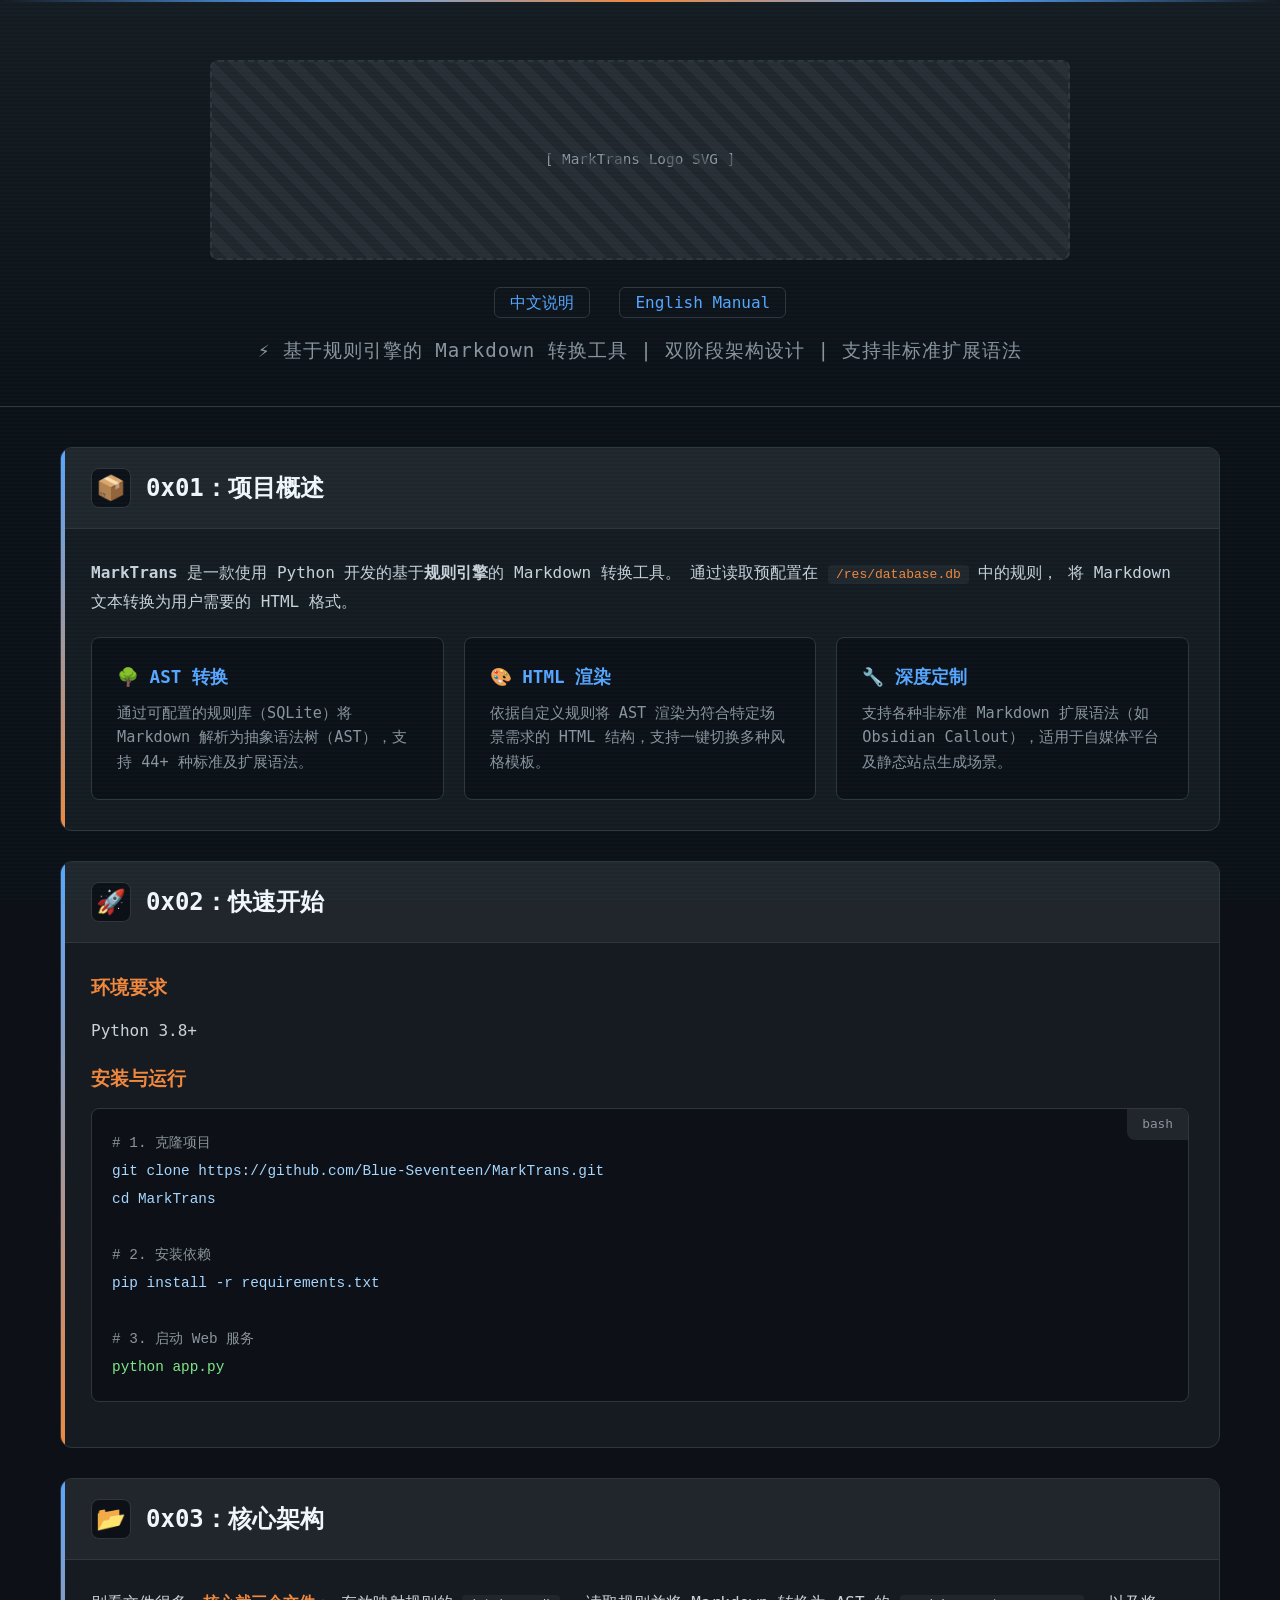
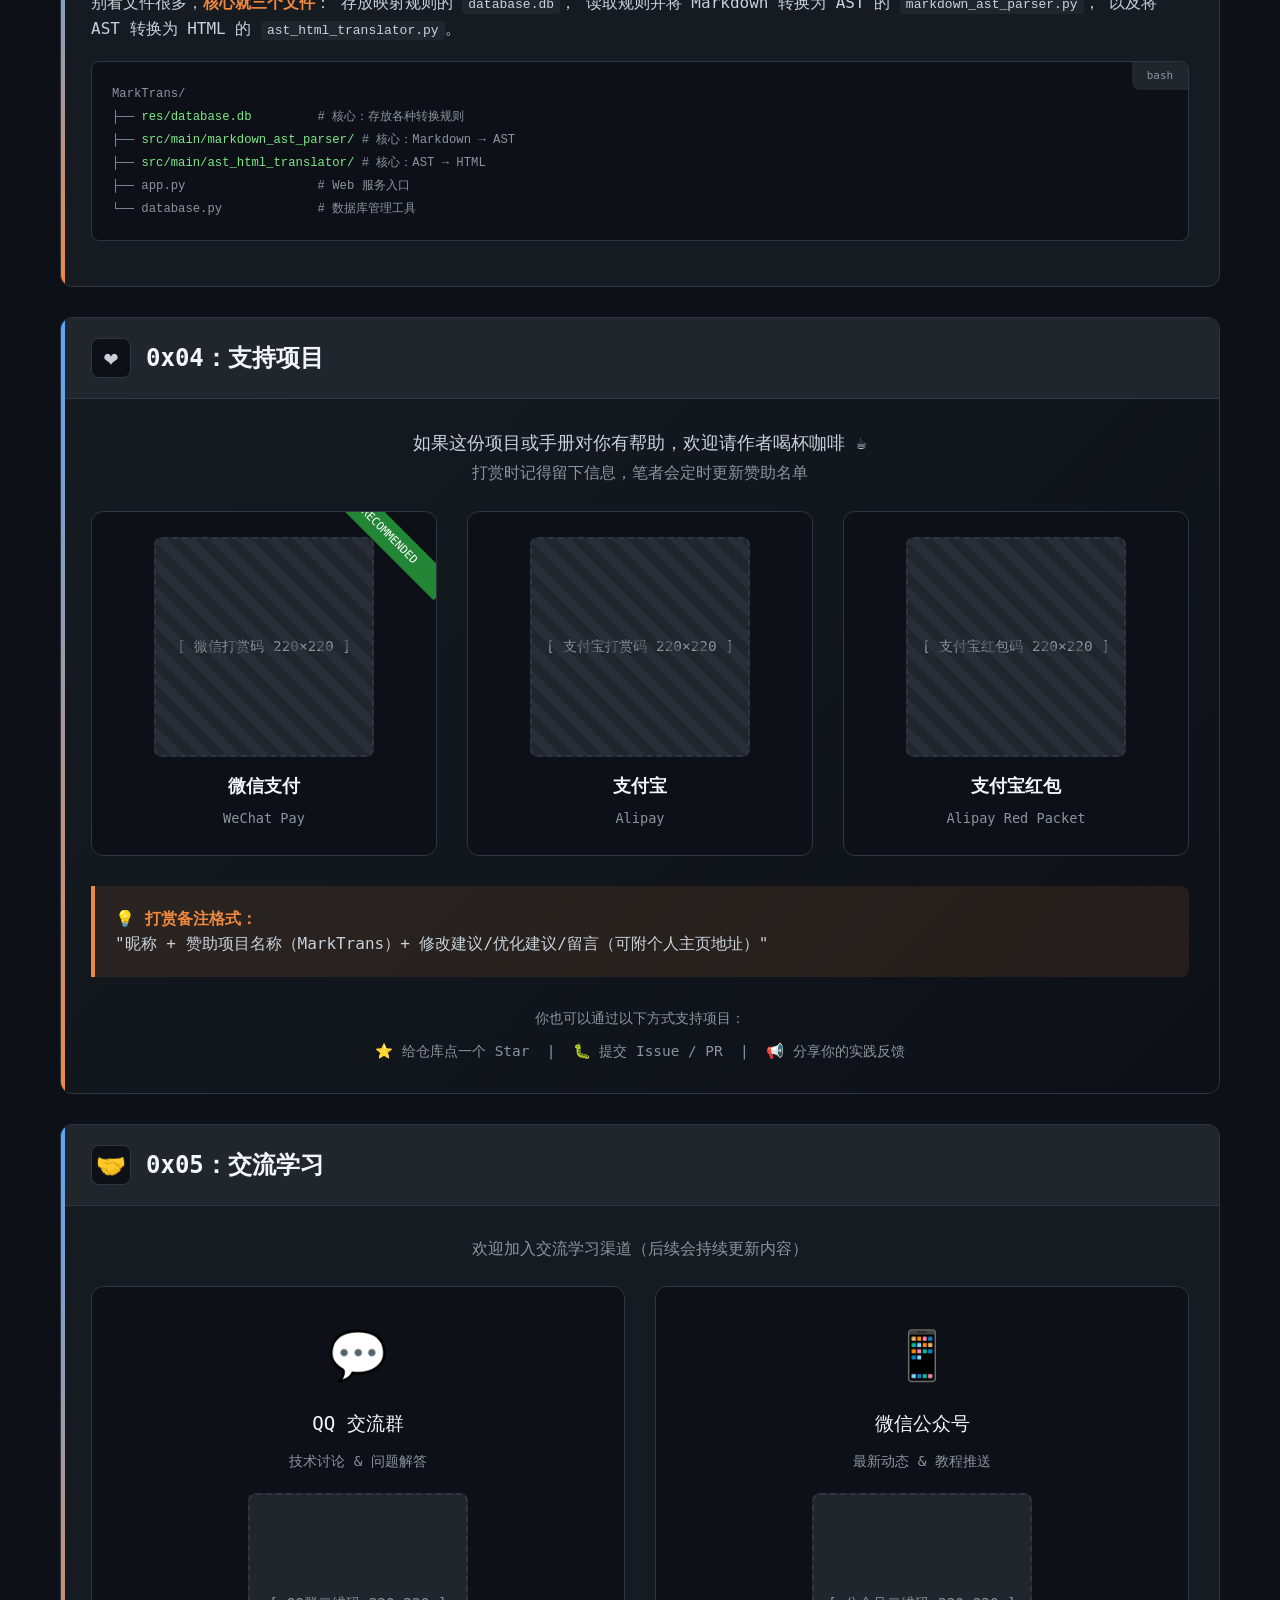
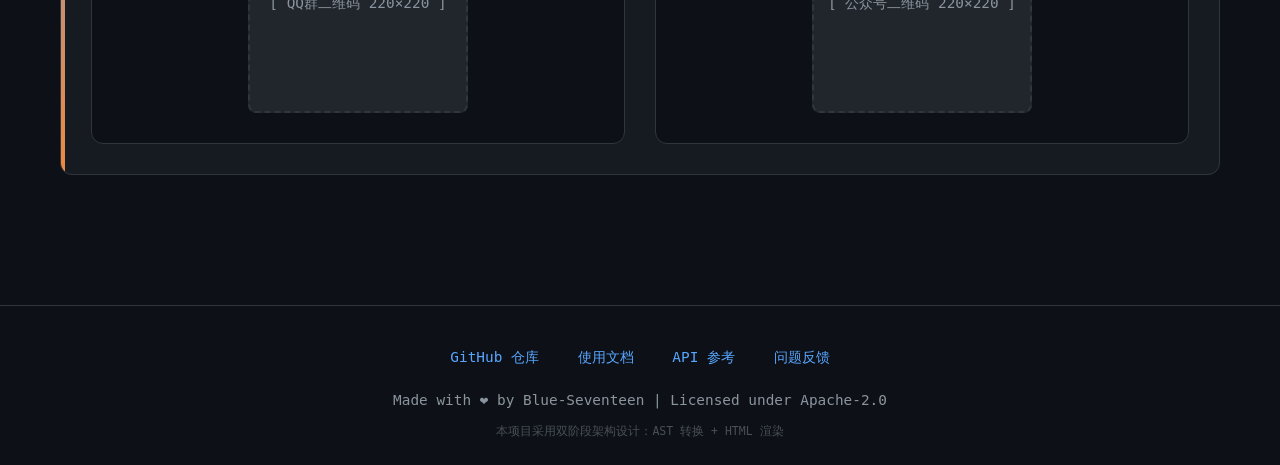
<file: src/test/test.html>
<!DOCTYPE html>
<html lang="zh-CN">
<head>
    <meta charset="UTF-8">
    <meta name="viewport" content="width=device-width, initial-scale=1.0">
    <title>MarkTrans - 基于规则引擎的 Markdown 转换工具</title>
    <style>
        * {
            margin: 0;
            padding: 0;
            box-sizing: border-box;
        }
        
        body {
            font-family: 'SF Mono', 'Monaco', 'Inconsolata', 'Fira Code', 'Consolas', 'monospace';
            background: #0d1117;
            color: #c9d1d9;
            line-height: 1.6;
            overflow-x: hidden;
        }
        
        /* 扫描线效果 */
        body::before {
            content: "";
            position: fixed;
            top: 0;
            left: 0;
            width: 100%;
            height: 100%;
            background: linear-gradient(
                transparent 50%,
                rgba(0, 255, 255, 0.02) 50%
            );
            background-size: 100% 4px;
            pointer-events: none;
            z-index: 9999;
        }
        
        /* 头部区域 */
        .hero {
            text-align: center;
            padding: 60px 20px 40px;
            background: linear-gradient(180deg, #161b22 0%, #0d1117 100%);
            border-bottom: 1px solid #30363d;
            position: relative;
            overflow: hidden;
        }
        
        .hero::before {
            content: "";
            position: absolute;
            top: 0;
            left: 0;
            right: 0;
            height: 2px;
            background: linear-gradient(90deg, transparent, #58a6ff, #f0883e, #58a6ff, transparent);
            animation: scan 3s linear infinite;
        }
        
        @keyframes scan {
            0% { transform: translateX(-100%); }
            100% { transform: translateX(100%); }
        }
        
        .logo-container {
            margin-bottom: 30px;
        }
        
        .logo {
            width: 860px;
            max-width: 90vw;
            height: auto;
            filter: drop-shadow(0 0 20px rgba(88, 166, 255, 0.3));
        }
        
        .lang-switch {
            margin: 20px 0;
        }
        
        .lang-switch a {
            color: #58a6ff;
            text-decoration: none;
            margin: 0 10px;
            padding: 5px 15px;
            border: 1px solid #30363d;
            border-radius: 6px;
            transition: all 0.3s;
        }
        
        .lang-switch a:hover {
            background: #238636;
            border-color: #238636;
            color: #fff;
        }
        
        .tagline {
            font-size: 1.2em;
            color: #8b949e;
            margin-top: 20px;
            letter-spacing: 0.05em;
        }
        
        /* 主容器 */
        .container {
            max-width: 1200px;
            margin: 0 auto;
            padding: 40px 20px;
        }
        
        /* 区块样式 */
        .section {
            background: #161b22;
            border: 1px solid #30363d;
            border-radius: 12px;
            margin-bottom: 30px;
            overflow: hidden;
            position: relative;
        }
        
        .section::before {
            content: "";
            position: absolute;
            top: 0;
            left: 0;
            width: 4px;
            height: 100%;
            background: linear-gradient(180deg, #58a6ff, #f0883e);
        }
        
        .section-header {
            background: #21262d;
            padding: 20px 30px;
            border-bottom: 1px solid #30363d;
            display: flex;
            align-items: center;
            gap: 15px;
        }
        
        .section-icon {
            width: 40px;
            height: 40px;
            background: #0d1117;
            border: 1px solid #30363d;
            border-radius: 8px;
            display: flex;
            align-items: center;
            justify-content: center;
            font-size: 1.5em;
        }
        
        .section-title {
            font-size: 1.5em;
            color: #f0f6fc;
            font-weight: 600;
        }
        
        .section-content {
            padding: 30px;
        }
        
        /* 特性卡片 */
        .features {
            display: grid;
            grid-template-columns: repeat(auto-fit, minmax(300px, 1fr));
            gap: 20px;
            margin-top: 20px;
        }
        
        .feature-card {
            background: #0d1117;
            border: 1px solid #30363d;
            border-radius: 8px;
            padding: 25px;
            transition: all 0.3s;
            position: relative;
            overflow: hidden;
        }
        
        .feature-card:hover {
            transform: translateY(-5px);
            border-color: #58a6ff;
            box-shadow: 0 10px 30px rgba(88, 166, 255, 0.1);
        }
        
        .feature-card::after {
            content: "";
            position: absolute;
            top: 0;
            left: 0;
            width: 100%;
            height: 2px;
            background: linear-gradient(90deg, #58a6ff, #f0883e);
            transform: scaleX(0);
            transition: transform 0.3s;
        }
        
        .feature-card:hover::after {
            transform: scaleX(1);
        }
        
        .feature-title {
            color: #58a6ff;
            font-size: 1.1em;
            margin-bottom: 10px;
            font-weight: 600;
        }
        
        .feature-desc {
            color: #8b949e;
            font-size: 0.95em;
        }
        
        /* 代码块样式 */
        .code-block {
            background: #0d1117;
            border: 1px solid #30363d;
            border-radius: 8px;
            padding: 20px;
            margin: 15px 0;
            overflow-x: auto;
            position: relative;
        }
        
        .code-block::before {
            content: "bash";
            position: absolute;
            top: 0;
            right: 0;
            background: #21262d;
            color: #8b949e;
            padding: 5px 15px;
            font-size: 0.8em;
            border-bottom-left-radius: 8px;
        }
        
        .code-block code {
            color: #a5d6ff;
            font-family: 'SF Mono', monospace;
            font-size: 0.9em;
            line-height: 1.8;
        }
        
        .highlight {
            color: #7ee787;
        }
        
        .comment {
            color: #8b949e;
        }
        
        /* 打赏区域 */
        .donate-section {
            background: linear-gradient(135deg, #161b22 0%, #0d1117 100%);
        }
        
        .donate-grid {
            display: grid;
            grid-template-columns: repeat(auto-fit, minmax(250px, 1fr));
            gap: 30px;
            margin-top: 20px;
        }
        
        .donate-card {
            background: #0d1117;
            border: 1px solid #30363d;
            border-radius: 12px;
            padding: 25px;
            text-align: center;
            transition: all 0.3s;
            position: relative;
            overflow: hidden;
        }
        
        .donate-card:hover {
            border-color: #238636;
            transform: translateY(-3px);
        }
        
        .donate-card.premium::before {
            content: "RECOMMENDED";
            position: absolute;
            top: 10px;
            right: -30px;
            background: #238636;
            color: #fff;
            padding: 5px 40px;
            font-size: 0.7em;
            transform: rotate(45deg);
        }
        
        .qr-placeholder {
            width: 220px;
            height: 220px;
            background: #21262d;
            border: 2px dashed #30363d;
            border-radius: 8px;
            margin: 0 auto 15px;
            display: flex;
            align-items: center;
            justify-content: center;
            color: #8b949e;
            font-size: 0.9em;
            position: relative;
            overflow: hidden;
        }
        
        .qr-placeholder::before {
            content: "";
            position: absolute;
            width: 100%;
            height: 100%;
            background: repeating-linear-gradient(
                45deg,
                transparent,
                transparent 10px,
                rgba(48, 54, 61, 0.5) 10px,
                rgba(48, 54, 61, 0.5) 20px
            );
        }
        
        .donate-label {
            font-size: 1.1em;
            color: #f0f6fc;
            margin-bottom: 8px;
            font-weight: 600;
        }
        
        .donate-hint {
            font-size: 0.85em;
            color: #8b949e;
        }
        
        .donate-notice {
            background: rgba(240, 136, 62, 0.1);
            border-left: 4px solid #f0883e;
            padding: 20px;
            margin-top: 30px;
            border-radius: 0 8px 8px 0;
        }
        
        .donate-notice strong {
            color: #f0883e;
        }
        
        /* 交流区域 */
        .community-grid {
            display: grid;
            grid-template-columns: repeat(auto-fit, minmax(250px, 1fr));
            gap: 30px;
            margin-top: 20px;
        }
        
        .community-card {
            background: #0d1117;
            border: 1px solid #30363d;
            border-radius: 12px;
            padding: 30px;
            text-align: center;
            transition: all 0.3s;
        }
        
        .community-card:hover {
            border-color: #58a6ff;
            box-shadow: 0 0 20px rgba(88, 166, 255, 0.1);
        }
        
        .community-icon {
            font-size: 3em;
            margin-bottom: 15px;
        }
        
        .community-title {
            font-size: 1.2em;
            color: #f0f6fc;
            margin-bottom: 10px;
        }
        
        .community-desc {
            color: #8b949e;
            font-size: 0.9em;
            margin-bottom: 20px;
        }
        
        .qr-community {
            width: 220px;
            height: 220px;
            background: #21262d;
            border: 2px dashed #30363d;
            border-radius: 8px;
            margin: 0 auto;
            display: flex;
            align-items: center;
            justify-content: center;
            color: #8b949e;
            font-size: 0.9em;
        }
        
        /* 鸣谢名单 */
        .sponsors-section {
            display: none; /* 默认隐藏，有数据时通过JS显示 */
        }
        
        .sponsors-section.has-data {
            display: block;
        }
        
        .sponsors-table {
            width: 100%;
            border-collapse: separate;
            border-spacing: 0;
            margin-top: 20px;
            background: #0d1117;
            border-radius: 8px;
            overflow: hidden;
        }
        
        .sponsors-table th {
            background: #21262d;
            color: #58a6ff;
            padding: 15px;
            text-align: left;
            font-weight: 600;
            border-bottom: 2px solid #30363d;
        }
        
        .sponsors-table td {
            padding: 15px;
            border-bottom: 1px solid #21262d;
            color: #c9d1d9;
        }
        
        .sponsors-table tr:hover td {
            background: rgba(88, 166, 255, 0.05);
        }
        
        .sponsors-table tr:last-child td {
            border-bottom: none;
        }
        
        .amount {
            color: #3fb950;
            font-weight: 600;
            font-family: 'SF Mono', monospace;
        }
        
        .rank-1 { color: #ffd700; text-shadow: 0 0 10px rgba(255, 215, 0, 0.3); }
        .rank-2 { color: #c0c0c0; }
        .rank-3 { color: #cd7f32; }
        
        .message {
            color: #8b949e;
            font-style: italic;
            max-width: 300px;
            overflow: hidden;
            text-overflow: ellipsis;
            white-space: nowrap;
        }
        
        .message:hover {
            white-space: normal;
            overflow: visible;
        }
        
        /* 页脚 */
        .footer {
            text-align: center;
            padding: 40px 20px;
            border-top: 1px solid #30363d;
            margin-top: 60px;
            color: #8b949e;
            font-size: 0.9em;
        }
        
        .footer-links {
            margin-bottom: 20px;
        }
        
        .footer-links a {
            color: #58a6ff;
            text-decoration: none;
            margin: 0 15px;
            transition: color 0.3s;
        }
        
        .footer-links a:hover {
            color: #f0883e;
        }
        
        /* 响应式 */
        @media (max-width: 768px) {
            .features, .donate-grid, .community-grid {
                grid-template-columns: 1fr;
            }
            
            .section-content {
                padding: 20px;
            }
            
            .logo {
                width: 100%;
            }
        }
        
        /* 动画 */
        @keyframes fadeIn {
            from { opacity: 0; transform: translateY(20px); }
            to { opacity: 1; transform: translateY(0); }
        }
        
        .section {
            animation: fadeIn 0.6s ease-out;
        }
    </style>
<base target="_blank">
</head>
<body>

    <!-- 头部区域 -->
    <div class="hero">
        <div class="logo-container">
            <!-- 预留Logo位置 -->
            <div class="qr-placeholder" style="width: 860px; height: 200px; max-width: 90vw;">
                [ MarkTrans Logo SVG ]
            </div>
        </div>
        
        <div class="lang-switch">
            <a href="#">中文说明</a>
            <a href="./README.en.md">English Manual</a>
        </div>
        
        <div class="tagline">
            ⚡ 基于规则引擎的 Markdown 转换工具 | 双阶段架构设计 | 支持非标准扩展语法
        </div>
    </div>

    <div class="container">

        <!-- 项目概述 -->
        <div class="section">
            <div class="section-header">
                <div class="section-icon">📦</div>
                <div class="section-title">0x01：项目概述</div>
            </div>
            <div class="section-content">
                <p style="margin-bottom: 20px; line-height: 1.8;">
                    <strong>MarkTrans</strong> 是一款使用 Python 开发的基于<strong>规则引擎</strong>的 Markdown 转换工具。
                    通过读取预配置在 <code style="background: #21262d; padding: 2px 8px; border-radius: 4px; color: #f0883e;">/res/database.db</code> 中的规则，
                    将 Markdown 文本转换为用户需要的 HTML 格式。
                </p>
                
                <div class="features">
                    <div class="feature-card">
                        <div class="feature-title">🌳 AST 转换</div>
                        <div class="feature-desc">通过可配置的规则库（SQLite）将 Markdown 解析为抽象语法树（AST），支持 44+ 种标准及扩展语法。</div>
                    </div>
                    <div class="feature-card">
                        <div class="feature-title">🎨 HTML 渲染</div>
                        <div class="feature-desc">依据自定义规则将 AST 渲染为符合特定场景需求的 HTML 结构，支持一键切换多种风格模板。</div>
                    </div>
                    <div class="feature-card">
                        <div class="feature-title">🔧 深度定制</div>
                        <div class="feature-desc">支持各种非标准 Markdown 扩展语法（如 Obsidian Callout），适用于自媒体平台及静态站点生成场景。</div>
                    </div>
                </div>
            </div>
        </div>

        <!-- 快速开始 -->
        <div class="section">
            <div class="section-header">
                <div class="section-icon">🚀</div>
                <div class="section-title">0x02：快速开始</div>
            </div>
            <div class="section-content">
                <h3 style="color: #f0883e; margin-bottom: 15px;">环境要求</h3>
                <p style="margin-bottom: 20px;">Python 3.8+</p>
                
                <h3 style="color: #f0883e; margin-bottom: 15px;">安装与运行</h3>
                
                <div class="code-block">
                    <code>
                        <span class="comment"># 1. 克隆项目</span><br>
                        git clone https://github.com/Blue-Seventeen/MarkTrans.git<br>
                        cd MarkTrans<br><br>
                        
                        <span class="comment"># 2. 安装依赖</span><br>
                        pip install -r requirements.txt<br><br>
                        
                        <span class="comment"># 3. 启动 Web 服务</span><br>
                        <span class="highlight">python app.py</span>
                    </code>
                </div>
            </div>
        </div>

        <!-- 项目结构 -->
        <div class="section">
            <div class="section-header">
                <div class="section-icon">📂</div>
                <div class="section-title">0x03：核心架构</div>
            </div>
            <div class="section-content">
                <p style="margin-bottom: 20px;">
                    别看文件很多，<strong style="color: #f0883e;">核心就三个文件</strong>：
                    存放映射规则的 <code style="background: #21262d; padding: 2px 6px; border-radius: 4px;">database.db</code>，
                    读取规则并将 Markdown 转换为 AST 的 <code style="background: #21262d; padding: 2px 6px; border-radius: 4px;">markdown_ast_parser.py</code>，
                    以及将 AST 转换为 HTML 的 <code style="background: #21262d; padding: 2px 6px; border-radius: 4px;">ast_html_translator.py</code>。
                </p>
                
                <div class="code-block" style="font-size: 0.85em;">
                    <code style="color: #8b949e;">
MarkTrans/<br>
├── <span class="highlight">res/database.db</span>&nbsp;&nbsp;&nbsp;&nbsp;&nbsp;&nbsp;&nbsp;&nbsp;&nbsp;# 核心：存放各种转换规则<br>
├── <span class="highlight">src/main/markdown_ast_parser/</span>&nbsp;# 核心：Markdown → AST<br>
├── <span class="highlight">src/main/ast_html_translator/</span>&nbsp;# 核心：AST → HTML<br>
├── app.py&nbsp;&nbsp;&nbsp;&nbsp;&nbsp;&nbsp;&nbsp;&nbsp;&nbsp;&nbsp;&nbsp;&nbsp;&nbsp;&nbsp;&nbsp;&nbsp;&nbsp;&nbsp;# Web 服务入口<br>
└── database.py&nbsp;&nbsp;&nbsp;&nbsp;&nbsp;&nbsp;&nbsp;&nbsp;&nbsp;&nbsp;&nbsp;&nbsp;&nbsp;# 数据库管理工具
                    </code>
                </div>
            </div>
        </div>

        <!-- 打赏支持 -->
        <div class="section donate-section">
            <div class="section-header">
                <div class="section-icon">❤️</div>
                <div class="section-title">0x04：支持项目</div>
            </div>
            <div class="section-content">
                <p style="margin-bottom: 25px; text-align: center; font-size: 1.1em;">
                    如果这份项目或手册对你有帮助，欢迎请作者喝杯咖啡 ☕<br>
                    <span style="color: #8b949e; font-size: 0.9em;">打赏时记得留下信息，笔者会定时更新赞助名单</span>
                </p>
                
                <div class="donate-grid">
                    <div class="donate-card premium">
                        <div class="qr-placeholder">
                            [ 微信打赏码 220×220 ]
                        </div>
                        <div class="donate-label">微信支付</div>
                        <div class="donate-hint">WeChat Pay</div>
                    </div>
                    
                    <div class="donate-card">
                        <div class="qr-placeholder">
                            [ 支付宝打赏码 220×220 ]
                        </div>
                        <div class="donate-label">支付宝</div>
                        <div class="donate-hint">Alipay</div>
                    </div>
                    
                    <div class="donate-card">
                        <div class="qr-placeholder">
                            [ 支付宝红包码 220×220 ]
                        </div>
                        <div class="donate-label">支付宝红包</div>
                        <div class="donate-hint">Alipay Red Packet</div>
                    </div>
                </div>
                
                <div class="donate-notice">
                    <strong>💡 打赏备注格式：</strong><br>
                    "昵称 + 赞助项目名称（MarkTrans）+ 修改建议/优化建议/留言（可附个人主页地址）"
                </div>
                
                <div style="margin-top: 30px; text-align: center; color: #8b949e; font-size: 0.9em;">
                    <p>你也可以通过以下方式支持项目：</p>
                    <p style="margin-top: 10px;">
                        ⭐ 给仓库点一个 Star &nbsp;|&nbsp; 
                        🐛 提交 Issue / PR &nbsp;|&nbsp; 
                        📢 分享你的实践反馈
                    </p>
                </div>
            </div>
        </div>

        <!-- 交流学习 -->
        <div class="section">
            <div class="section-header">
                <div class="section-icon">🤝</div>
                <div class="section-title">0x05：交流学习</div>
            </div>
            <div class="section-content">
                <p style="text-align: center; margin-bottom: 25px; color: #8b949e;">
                    欢迎加入交流学习渠道（后续会持续更新内容）
                </p>
                
                <div class="community-grid">
                    <div class="community-card">
                        <div class="community-icon">💬</div>
                        <div class="community-title">QQ 交流群</div>
                        <div class="community-desc">技术讨论 & 问题解答</div>
                        <div class="qr-community">
                            [ QQ群二维码 220×220 ]
                        </div>
                    </div>
                    
                    <div class="community-card">
                        <div class="community-icon">📱</div>
                        <div class="community-title">微信公众号</div>
                        <div class="community-desc">最新动态 & 教程推送</div>
                        <div class="qr-community">
                            [ 公众号二维码 220×220 ]
                        </div>
                    </div>
                </div>
            </div>
        </div>

        <!-- 鸣谢名单（动态显示） -->
        <div class="section sponsors-section" id="sponsorsSection">
            <div class="section-header">
                <div class="section-icon">🏆</div>
                <div class="section-title">0x06：鸣谢名单</div>
            </div>
            <div class="section-content">
                <p style="text-align: center; margin-bottom: 20px; color: #8b949e;">
                    感谢以下赞助者对 MarkTrans 项目的支持（按金额降序排列）
                </p>
                
                <table class="sponsors-table" id="sponsorsTable">
                    <thead>
                        <tr>
                            <th style="width: 80px;">排名</th>
                            <th style="width: 150px;">昵称</th>
                            <th style="width: 120px;">金额</th>
                            <th>留言</th>
                        </tr>
                    </thead>
                    <tbody id="sponsorsBody">
                        <!-- 动态生成 -->
                    </tbody>
                </table>
            </div>
        </div>

    </div>

    <!-- 页脚 -->
    <div class="footer">
        <div class="footer-links">
            <a href="https://github.com/Blue-Seventeen/MarkTrans">GitHub 仓库</a>
            <a href="#">使用文档</a>
            <a href="#">API 参考</a>
            <a href="#">问题反馈</a>
        </div>
        <p>Made with ❤️ by Blue-Seventeen | Licensed under Apache-2.0</p>
        <p style="margin-top: 10px; font-size: 0.8em; color: #484f58;">
            本项目采用双阶段架构设计：AST 转换 + HTML 渲染
        </p>
    </div>

    <script>
        // 鸣谢名单数据（示例数据，实际应从后端获取）
        const sponsorsData = [
            // 如果数组为空，鸣谢名单区块会自动隐藏
            // { nickname: "张三", amount: 100, message: "加油！项目很棒", homepage: "https://example.com" },
            // { nickname: "李四", amount: 50, message: "期待更多功能", homepage: "" },
            // { nickname: "王五", amount: 20, message: "喝杯咖啡☕", homepage: "https://github.com/wangwu" }
        ];
        
        // 渲染鸣谢名单
        function renderSponsors() {
            const section = document.getElementById('sponsorsSection');
            const tbody = document.getElementById('sponsorsBody');
            
            if (!sponsorsData || sponsorsData.length === 0) {
                section.style.display = 'none';
                return;
            }
            
            // 按金额降序排序
            const sorted = sponsorsData.sort((a, b) => b.amount - a.amount);
            
            sorted.forEach((sponsor, index) => {
                const rank = index + 1;
                let rankClass = '';
                let rankIcon = rank;
                
                if (rank === 1) { rankClass = 'rank-1'; rankIcon = '🥇'; }
                else if (rank === 2) { rankClass = 'rank-2'; rankIcon = '🥈'; }
                else if (rank === 3) { rankClass = 'rank-3'; rankIcon = '🥉'; }
                
                const tr = document.createElement('tr');
                tr.innerHTML = `
                    <td style="text-align: center; font-weight: 600;" class="${rankClass}">${rankIcon}</td>
                    <td>
                        ${sponsor.homepage ? 
                            `<a href="${sponsor.homepage}" target="_blank" style="color: #58a6ff; text-decoration: none;">${sponsor.nickname}</a>` : 
                            sponsor.nickname
                        }
                    </td>
                    <td class="amount">¥${sponsor.amount.toFixed(2)}</td>
                    <td class="message" title="${sponsor.message}">${sponsor.message || '-'}</td>
                `;
                tbody.appendChild(tr);
            });
            
            section.classList.add('has-data');
        }
        
        // 页面加载时执行
        document.addEventListener('DOMContentLoaded', renderSponsors);
    </script>

</body>
</html>
</file>
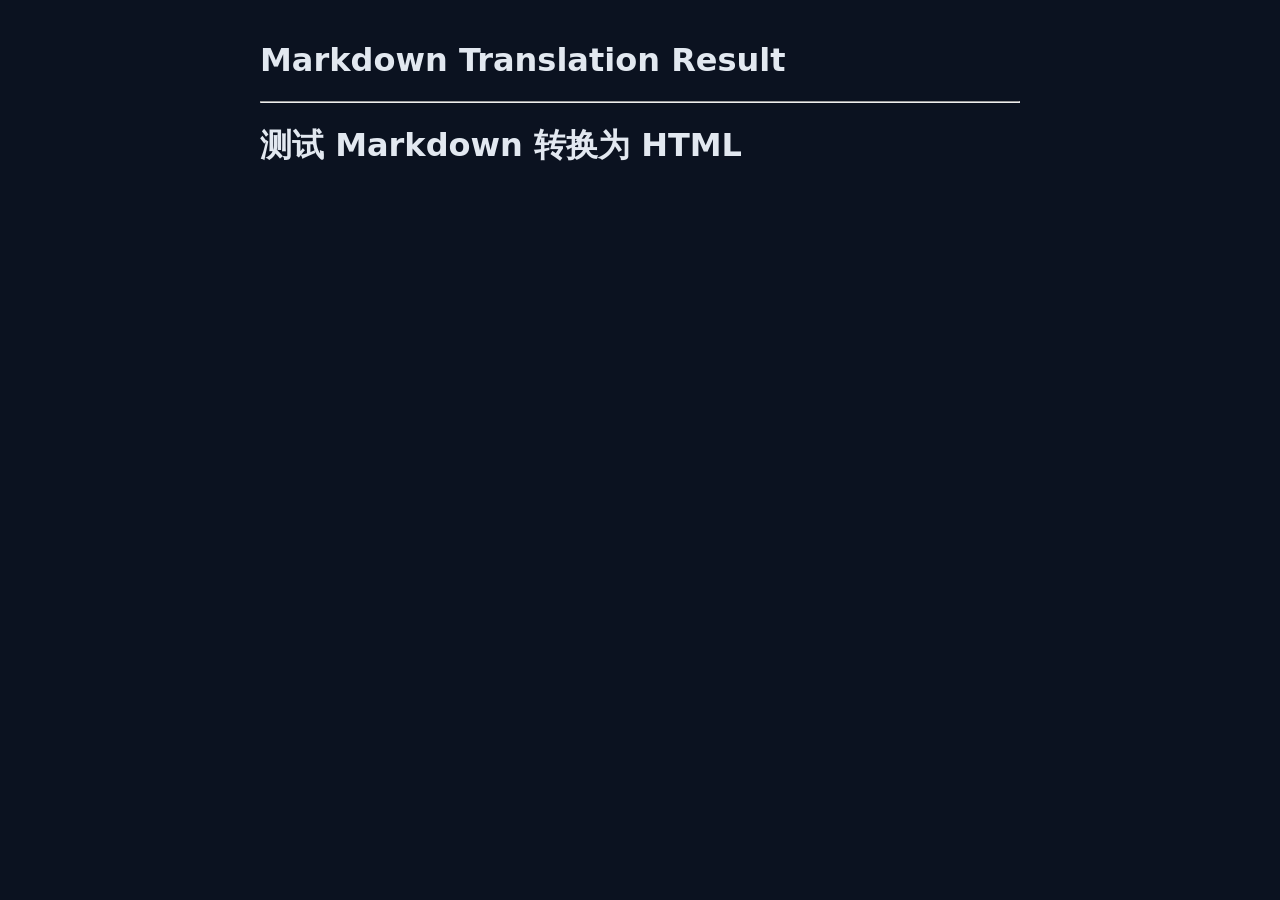
<file: src/test/ast_html_translator/test.html>
<!DOCTYPE html>
<html lang="en">
<head>
    <meta charset="UTF-8">
    <meta name="viewport" content="width=device-width, initial-scale=1.0">
    <title>Markdown AST to HTML Test</title>
    <link rel="stylesheet" href="../../../res/static/style.css">
    <style>
        /* Override global styles that might affect layout */
        body { 
            max-width: 800px; 
            margin: 0 auto; 
            padding: 20px; 
            font-family: system-ui;
            /* Fix: Override flex display from style.css */
            display: block !important; 
            height: auto !important;
            overflow: auto !important;
        }
        .callout { border: 1px solid #ddd; padding: 10px; margin: 10px 0; border-radius: 4px; }
        .callout-title { font-weight: bold; margin-bottom: 5px; }
        table { border-collapse: collapse; width: 100%; }
        th, td { border: 1px solid #ccc; padding: 8px; }
        pre { background: #f4f4f4; padding: 10px; overflow-x: auto; }
        blockquote { border-left: 4px solid #ddd; margin: 0; padding-left: 10px; color: #666; }
    </style>
</head>
<body>
    <h1>Markdown Translation Result</h1>
    <hr>
    <h1>测试 Markdown 转换为 HTML</h1>
</body>
</html>
</file>
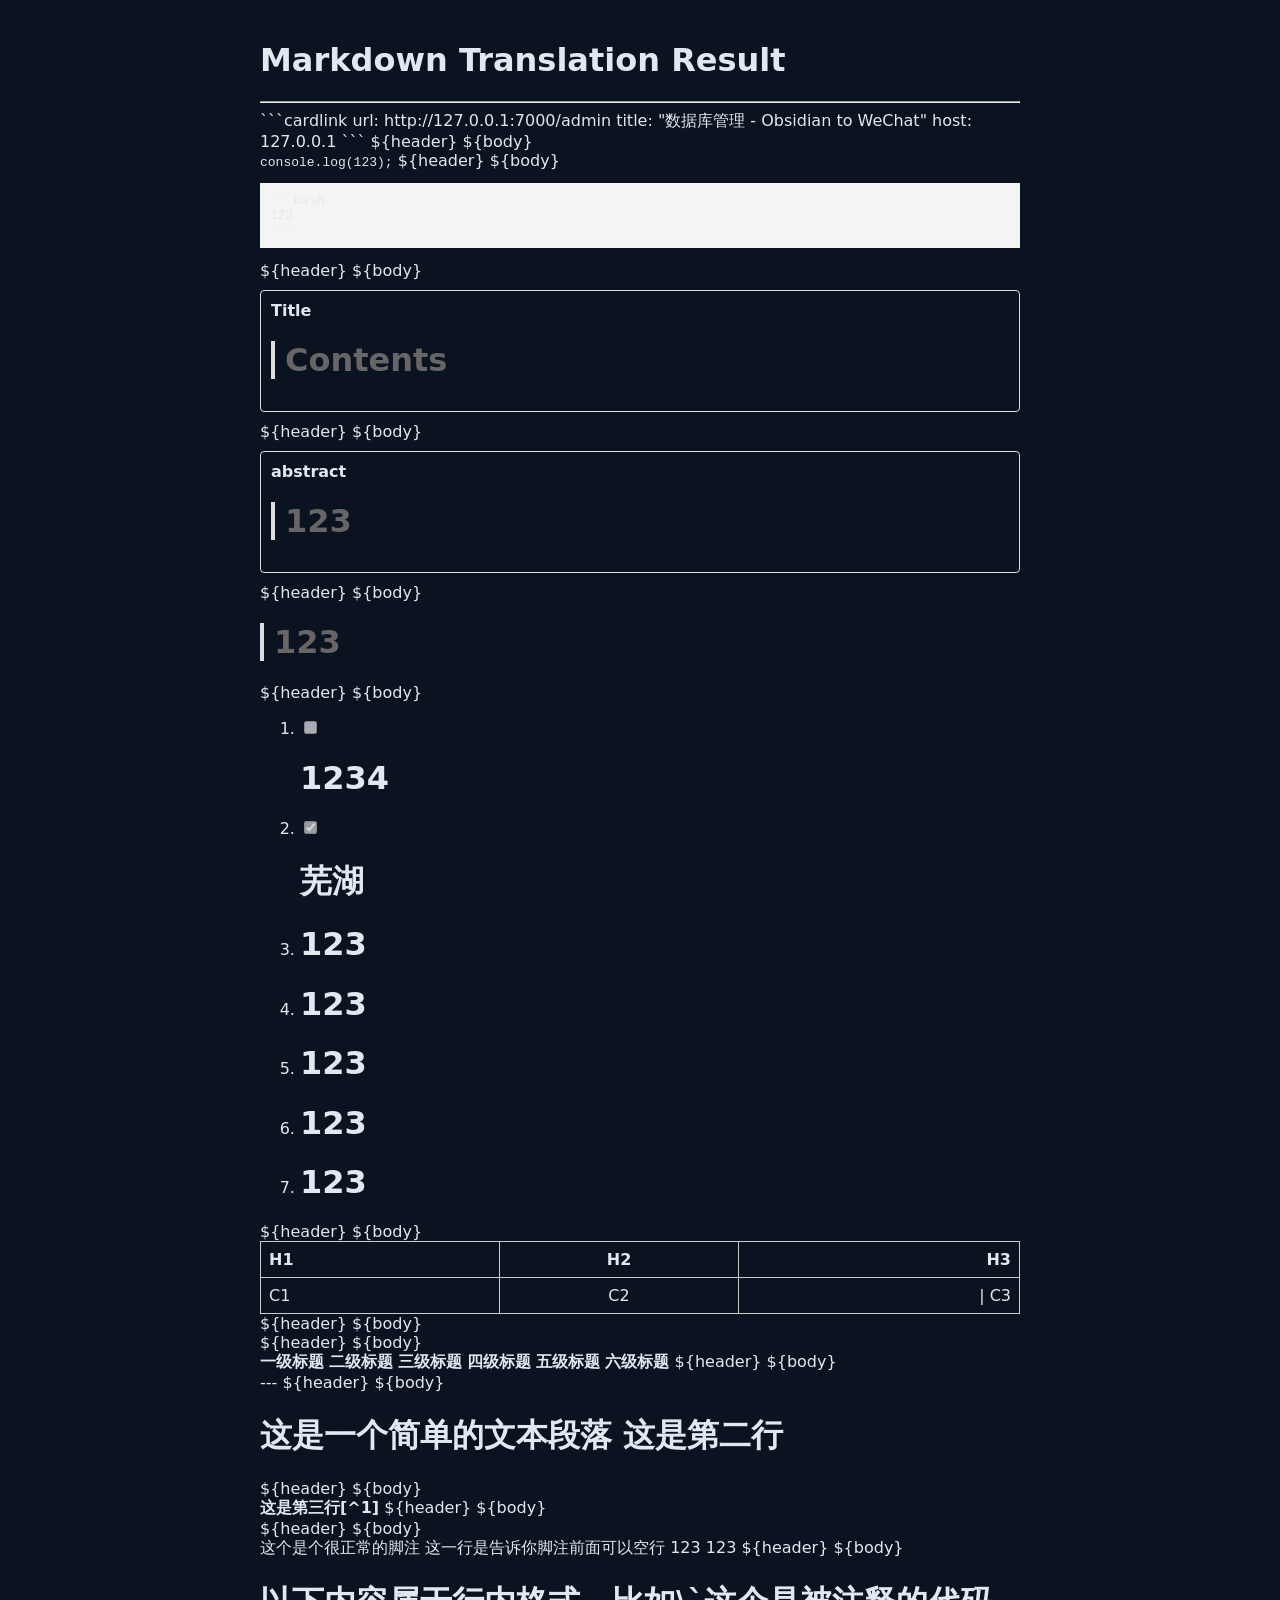
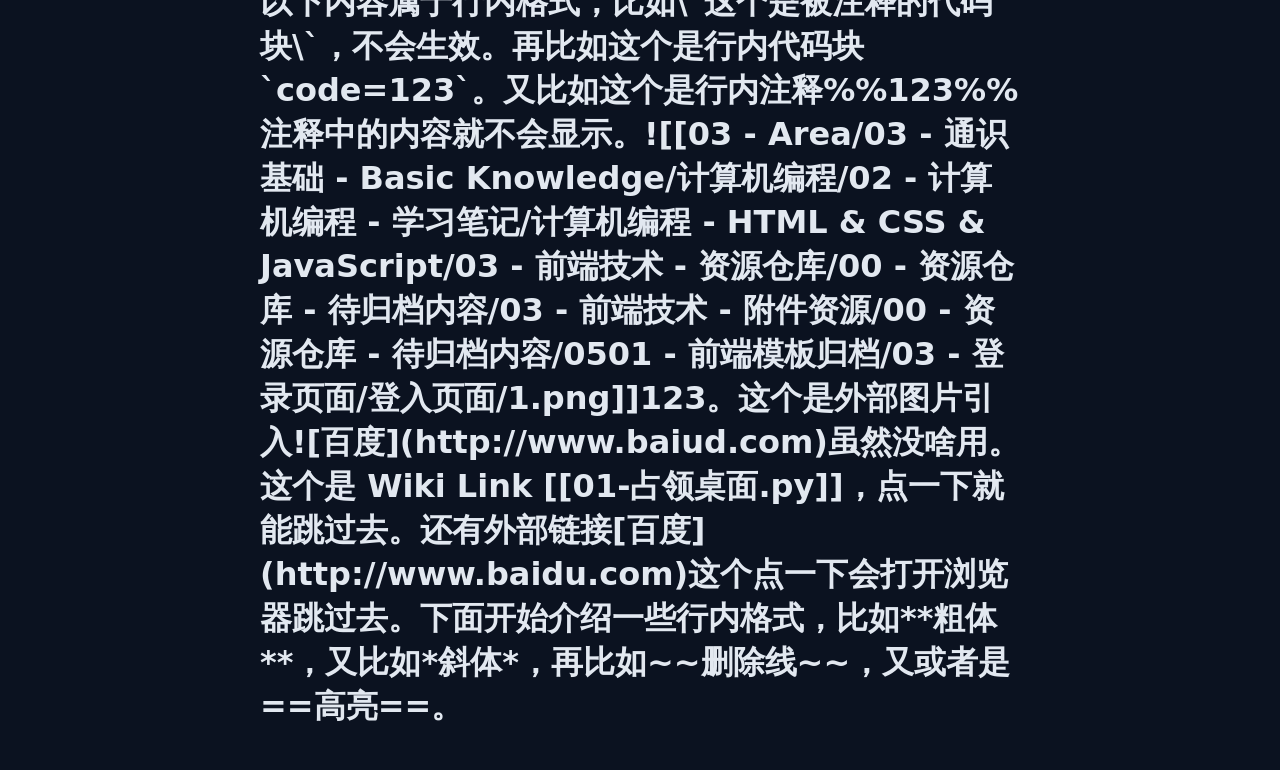
<file: src/test/ast_html_translator/test_output.html>
<!DOCTYPE html>
<html lang="en">
<head>
    <meta charset="UTF-8">
    <meta name="viewport" content="width=device-width, initial-scale=1.0">
    <title>Markdown AST to HTML Test</title>
    <link rel="stylesheet" href="../../../res/static/style.css">
    <style>
        /* Override global styles that might affect layout */
        body { 
            max-width: 800px; 
            margin: 0 auto; 
            padding: 20px; 
            font-family: system-ui;
            /* Fix: Override flex display from style.css */
            display: block !important; 
            height: auto !important;
            overflow: auto !important;
        }
        .callout { border: 1px solid #ddd; padding: 10px; margin: 10px 0; border-radius: 4px; }
        .callout-title { font-weight: bold; margin-bottom: 5px; }
        table { border-collapse: collapse; width: 100%; }
        th, td { border: 1px solid #ccc; padding: 8px; }
        pre { background: #f4f4f4; padding: 10px; overflow-x: auto; }
        blockquote { border-left: 4px solid #ddd; margin: 0; padding-left: 10px; color: #666; }
    </style>
</head>
<body>
    <h1>Markdown Translation Result</h1>
    <hr>
    ```cardlink
url: http://127.0.0.1:7000/admin
title: &quot;数据库管理 - Obsidian to WeChat&quot;
host: 127.0.0.1
```

<table>
${header}
${body}
</table>
<code>console.log(123);</code>
<table>
${header}
${body}
</table>
<pre><code class="language-${lang}">```bash
123
```</code></pre>
<table>
${header}
${body}
</table>

<div class="callout callout-note">
    <div class="callout-title">
        <div class="callout-icon"></div>
        <div class="callout-title-inner">Title</div>
    </div>
    <div class="callout-content">
        <blockquote>
<h1 id=""> Contents</h1>
</blockquote>
    </div>
</div>

<table>
${header}
${body}
</table>

<div class="callout callout-tip">
    <div class="callout-title">
        <div class="callout-icon"></div>
        <div class="callout-title-inner">abstract</div>
    </div>
    <div class="callout-content">
        <blockquote>
<h1 id="">123</h1>
</blockquote>
    </div>
</div>

<table>
${header}
${body}
</table>
<blockquote>
<h1 id=""> 123</h1>
</blockquote>
<table>
${header}
${body}
</table>
<ol>
<li><input type="checkbox" disabled > <h1 id="">1234</h1></li>
<li><input type="checkbox" disabled checked> <h1 id="">芜湖</h1></li>
<li><h1 id="">123</h1></li>
<li><h1 id="">123</h1></li>
<li><h1 id="">123</h1></li>
<li><h1 id="">123</h1></li>
<li><h1 id="">123</h1></li>
</ol>
<table>
${header}
${body}
</table>
<table>
<thead><tr><th style="text-align: left">H1</th><th style="text-align: center">H2</th><th style="text-align: right">H3</th></tr></thead>
<tbody>
<tr><td style="text-align: left">C1</td><td style="text-align: center">C2</td><td style="text-align: right">|
C3</td></tr>
</tbody>
</table>
<table>
${header}
${body}
</table>
<table>
${header}
${body}
</table>
<strong>一级标题</strong>
<strong>二级标题</strong>
<strong>三级标题</strong>
<strong>四级标题</strong>
<strong>五级标题</strong>
<strong>六级标题</strong>
<table>
${header}
${body}
</table>
---

<table>
${header}
${body}
</table>
<h1 id="">这是一个简单的文本段落
这是第二行</h1>
<table>
${header}
${body}
</table>
<strong>这是第三行[^1]</strong>
<table>
${header}
${body}
</table>
<table>
${header}
${body}
</table>
 这个是个很正常的脚注
这一行是告诉你脚注前面可以空行
    123
    123

<table>
${header}
${body}
</table>
<h1 id="">以下内容属于行内格式，比如\`这个是被注释的代码块\`，不会生效。再比如这个是行内代码块 `code=123`。又比如这个是行内注释%%123%%注释中的内容就不会显示。![[03 - Area/03 - 通识基础 - Basic Knowledge/计算机编程/02 - 计算机编程 - 学习笔记/计算机编程 - HTML & CSS & JavaScript/03 - 前端技术 - 资源仓库/00 - 资源仓库 - 待归档内容/03 - 前端技术 - 附件资源/00 - 资源仓库 - 待归档内容/0501 - 前端模板归档/03 - 登录页面/登入页面/1.png]]123。这个是外部图片引入![百度](http://www.baiud.com)虽然没啥用。这个是 Wiki Link [[01-占领桌面.py]]，点一下就能跳过去。还有外部链接[百度](http://www.baidu.com)这个点一下会打开浏览器跳过去。下面开始介绍一些行内格式，比如**粗体**，又比如*斜体*，再比如~~删除线~~，又或者是==高亮==。</h1>
</body>
</html>
</file>
<file: res/static/style.css>
* {
    box-sizing: border-box;
}

html {
    background: #0b1220;
}

body {
    margin: 0;
    font-family: -apple-system, BlinkMacSystemFont, "Segoe UI", Roboto, "Helvetica Neue", Arial, sans-serif;
    background: #0b1220;
    color: #e2e8f0;
    transition: background-color 220ms ease, color 220ms ease;
}

a {
    color: inherit;
    text-decoration: none;
}

.top-nav {
    position: sticky;
    top: 0;
    z-index: 1000;
    display: flex;
    align-items: center;
    justify-content: space-between;
    padding: 12px 20px;
    background: rgba(13, 17, 23, 0.95);
    color: #f0f6fc;
    border-bottom: 1px solid #30363d;
    backdrop-filter: blur(8px);
}

.top-nav .brand {
    font-weight: 700;
    font-size: 16px;
    letter-spacing: 0.05em;
}

.top-nav .nav-links {
    display: flex;
    gap: 8px;
}

.top-nav .nav-link {
    padding: 8px 12px;
    border-radius: 8px;
    color: #8b949e;
    border: 1px solid transparent;
    font-size: 14px;
    transition: color 0.25s ease, border-color 0.25s ease, background-color 0.25s ease, transform 0.25s ease;
}

.top-nav .nav-link:hover {
    color: #f0f6fc;
    border-color: #30363d;
    background: #161b22;
    transform: translateY(-1px);
}

.top-nav .nav-link.active {
    color: #f0f6fc;
    border-color: #58a6ff;
    background: rgba(88, 166, 255, 0.12);
    box-shadow: 0 0 0 1px rgba(88, 166, 255, 0.2) inset;
}

.page {
    max-width: 1680px;
    margin: 0 auto;
    padding: 16px 20px 20px;
}

.top-nav,
.page {
    transition: opacity 220ms ease, transform 260ms ease, filter 260ms ease;
    will-change: opacity, transform;
}

body.page-transition-enter .top-nav,
body.page-transition-enter .page {
    opacity: 0;
    transform: translateY(14px) scale(0.985);
    filter: blur(6px);
}

body.page-transition-leave .top-nav,
body.page-transition-leave .page {
    opacity: 0.2;
    transform: translateY(-10px) scale(0.992);
    filter: blur(5px);
    pointer-events: none;
}

.workbench-page {
    height: calc(100vh - 62px);
    display: flex;
    flex-direction: column;
    gap: 12px;
    padding-bottom: 12px;
}

.toolbar {
    display: grid;
    grid-template-columns: 2fr 2fr 1.2fr auto auto auto;
    gap: 10px;
}

.field {
    display: flex;
    flex-direction: column;
    gap: 6px;
}

.field label {
    font-size: 12px;
    color: #475569;
}

input[type="text"], select, textarea {
    width: 100%;
    border: 1px solid #cbd5e1;
    border-radius: 8px;
    padding: 8px 10px;
    background: #ffffff;
    font-size: 14px;
}

textarea {
    font-family: Consolas, "Courier New", monospace;
}

.btn {
    border: none;
    border-radius: 8px;
    padding: 9px 14px;
    cursor: pointer;
    font-size: 14px;
}

.btn-primary {
    background: #0ea5e9;
    color: #ffffff;
}

.btn-success {
    background: #16a34a;
    color: #ffffff;
}

#pickFileBtn,
#pickImageDirBtn,
#convertBtn {
    height: 36px;
    padding-top: 0;
    padding-bottom: 0;
    align-self: end;
    white-space: nowrap;
}

.btn-danger {
    background: #dc2626;
    color: #ffffff;
}

.btn-disabled {
    background: #94a3b8;
    color: #f8fafc;
    cursor: not-allowed;
}

.btn-ghost {
    background: #334155;
    color: #f8fafc;
}

.workspace-grid {
    display: grid;
    grid-template-columns: 30% 35% 35%;
    gap: 12px;
    flex: 1;
    min-height: 0;
}

.panel {
    background: #ffffff;
    border: 1px solid #e2e8f0;
    border-radius: 12px;
    display: flex;
    flex-direction: column;
    overflow: hidden;
}

.panel-header {
    display: flex;
    align-items: center;
    justify-content: space-between;
    padding: 10px 12px;
    border-bottom: 1px solid #e2e8f0;
    background: #f8fafc;
    font-weight: 600;
    font-size: 14px;
}

.panel-body {
    padding: 12px;
    flex: 1;
    overflow: hidden;
    display: flex;
}

.editor {
    width: 100%;
    height: 100%;
    min-height: 0;
    resize: none;
}

.json-view {
    width: 100%;
    height: 100%;
    min-height: 0;
    white-space: pre;
    resize: none;
}

.html-preview {
    border: 1px solid #e2e8f0;
    border-radius: 8px;
    padding: 12px;
    width: 100%;
    height: 100%;
    min-height: 0;
    background: #ffffff;
    overflow: auto;
}

.html-source {
    width: 100%;
    height: 100%;
    min-height: 0;
    resize: none;
}

.hidden {
    display: none !important;
}

.status-bar {
    padding: 10px 12px;
    border: 1px solid #dbeafe;
    border-radius: 10px;
    background: #eff6ff;
    color: #1e3a8a;
    font-size: 13px;
}

.card {
    background: #ffffff;
    border: 1px solid #e2e8f0;
    border-radius: 12px;
    padding: 12px;
    margin-bottom: 12px;
}

.card h2 {
    margin: 4px 0 12px;
    font-size: 18px;
}

.table-tools {
    display: flex;
    gap: 10px;
    align-items: center;
    margin-bottom: 10px;
}

.table-wrap {
    overflow: auto;
    border: 1px solid #e2e8f0;
    border-radius: 10px;
    background: #ffffff;
}

.data-table {
    width: 100%;
    border-collapse: collapse;
}

.data-table th, .data-table td {
    border-bottom: 1px solid #eef2f7;
    padding: 10px 12px;
    text-align: left;
    font-size: 13px;
    white-space: pre-wrap;
    word-break: break-word;
    max-width: 340px;
}

.data-table th {
    position: sticky;
    top: 0;
    background: #f8fafc;
    z-index: 5;
}

.modal {
    display: none;
    position: fixed;
    inset: 0;
    background: rgba(2, 6, 23, 0.45);
    z-index: 200;
}

.modal-content {
    width: min(960px, 90vw);
    max-height: 88vh;
    margin: 4vh auto;
    background: #ffffff;
    border-radius: 12px;
    overflow: hidden;
    border: 1px solid #dbeafe;
    display: flex;
    flex-direction: column;
}

.modal-header {
    display: flex;
    align-items: center;
    justify-content: space-between;
    padding: 12px 14px;
    border-bottom: 1px solid #e2e8f0;
}

.modal-body {
    padding: 12px 14px;
    overflow: auto;
}

.form-grid {
    display: grid;
    gap: 10px;
}

.pill {
    display: inline-block;
    padding: 4px 10px;
    border-radius: 999px;
    font-size: 12px;
    color: #a5d6ff;
    border: 1px solid #58a6ff;
    background: rgba(88, 166, 255, 0.12);
    cursor: pointer;
    user-select: none;
}

.help-grid {
    display: grid;
    grid-template-columns: 1fr 1fr;
    gap: 12px;
}

.flow {
    display: flex;
    gap: 10px;
    align-items: center;
    flex-wrap: wrap;
}

.flow .node {
    background: #f1f5f9;
    border: 1px solid #cbd5e1;
    border-radius: 8px;
    padding: 8px 10px;
    font-size: 13px;
}

.style-create-grid {
    display: grid;
    grid-template-columns: 1.2fr 1fr auto;
    gap: 10px;
    align-items: end;
}

.style-create-action {
    min-width: 230px;
}

.btn-nowrap {
    white-space: nowrap;
}

.hint-badge {
    display: inline-flex;
    align-items: center;
    justify-content: center;
    width: 16px;
    height: 16px;
    border-radius: 999px;
    margin-left: 6px;
    font-size: 11px;
    background: #e0f2fe;
    color: #0369a1;
    border: 1px solid #7dd3fc;
    cursor: help;
}

.hint-tooltip-wrap {
    position: relative;
    display: inline-flex;
    align-items: center;
}

.hint-tooltip {
    position: absolute;
    left: 22px;
    top: -8px;
    width: 340px;
    padding: 10px 12px;
    border-radius: 10px;
    border: 1px solid #bfdbfe;
    background: #eff6ff;
    color: #1e3a8a;
    font-size: 12px;
    line-height: 1.5;
    box-shadow: 0 8px 20px rgba(15, 23, 42, 0.15);
    opacity: 0;
    visibility: hidden;
    transform: translateY(-4px);
    transition: opacity 0.15s ease, transform 0.15s ease;
    z-index: 20;
}

.hint-tooltip-wrap:hover .hint-tooltip {
    opacity: 1;
    visibility: visible;
    transform: translateY(0);
}

.action-row {
    display: inline-flex;
    align-items: center;
    justify-content: center;
    gap: 8px;
    flex-wrap: nowrap;
}

.styles-table th,
.styles-table td {
    text-align: center;
    vertical-align: middle;
    padding: 8px 10px;
    line-height: 1.25;
}

.style-edit-modal-content {
    width: min(1200px, 94vw);
}

.style-edit-grid {
    display: grid;
    grid-template-columns: 1fr 1fr auto;
    gap: 10px;
    align-items: end;
}

.rule-editor-wrap {
    border: 1px solid #dbeafe;
    border-radius: 10px;
    background: #f8fbff;
    padding: 10px;
}

.style-rule-modal-content {
    width: min(1000px, 92vw);
}

.rule-modal-actions {
    display: flex;
    justify-content: center;
    gap: 10px;
    margin-top: 12px;
}

.admin-page {
    height: calc(100vh - 62px);
    display: flex;
    flex-direction: column;
    min-height: 0;
}

.admin-db-card {
    flex: 1;
    min-height: 0;
    margin-bottom: 0;
    display: flex;
    flex-direction: column;
}

.admin-table-wrap {
    overflow: auto;
    flex: 1;
    min-height: 0;
    position: relative;
}

.admin-scroll-table {
    width: max-content;
    min-width: 100%;
    table-layout: auto;
}

.admin-scroll-table th {
    white-space: nowrap;
}

.admin-scroll-table .operation-col {
    position: sticky;
    right: 0;
    min-width: 170px;
    background: #ffffff;
    z-index: 6;
    border-left: 1px solid #e2e8f0;
    box-shadow: -8px 0 10px -10px rgba(15, 23, 42, 0.55);
}

.admin-scroll-table thead .operation-col {
    background: #f8fafc;
    z-index: 12;
}

.toolbar-caption {
    margin: 0 0 8px;
    color: #475569;
    font-size: 13px;
}

.sortable-th {
    cursor: pointer;
    user-select: none;
    white-space: nowrap;
}

.sortable-th:hover {
    background: #eaf2ff;
}

.sort-icon {
    display: inline-block;
    min-width: 16px;
    color: #64748b;
    font-size: 12px;
}

.admin-tools {
    display: flex;
    gap: 10px;
    align-items: flex-end;
    flex-wrap: nowrap;
    width: 100%;
}

.admin-tools .field {
    min-width: 150px;
}

.column-checklist {
    width: 360px;
    height: 38px;
    overflow-y: auto;
    overflow-x: hidden;
    border: 1px solid #cbd5e1;
    border-radius: 8px;
    background: #ffffff;
    padding: 5px 8px;
    display: grid;
    grid-template-columns: repeat(2, minmax(0, 1fr));
    gap: 4px 8px;
    align-content: start;
}

.check-item {
    display: flex;
    align-items: center;
    gap: 6px;
    font-size: 13px;
    color: #334155;
    line-height: 1.5;
    padding: 1px 0;
    white-space: nowrap;
}

.sql-field {
    flex: 1;
    min-width: 440px;
}

.sql-field input {
    width: 100%;
}

.rule-list-wrap {
    overflow: hidden;
}

.rules-scroll-table {
    width: 100%;
    table-layout: fixed;
}

.rules-scroll-table thead,
.rules-scroll-table tbody {
    display: block;
}

.rules-scroll-table thead tr,
.rules-scroll-table tbody tr {
    display: table;
    width: 100%;
    table-layout: fixed;
}

.rules-scroll-table tbody {
    max-height: 320px;
    overflow-y: auto;
    overflow-x: hidden;
}

body[data-theme="dark"] {
    background: #0b1220;
    color: #e2e8f0;
}

body[data-theme="dark"] .top-nav {
    background: rgba(13, 17, 23, 0.95);
    color: #e2e8f0;
    border-bottom: 1px solid #30363d;
}

body[data-theme="dark"] .top-nav .nav-link {
    color: #8b949e;
    border-color: transparent;
}

body[data-theme="dark"] .top-nav .nav-link:hover {
    color: #f0f6fc;
    border-color: #30363d;
    background: #161b22;
}

body[data-theme="dark"] .top-nav .nav-link.active {
    color: #f0f6fc;
    border-color: #58a6ff;
    background: rgba(88, 166, 255, 0.12);
    box-shadow: 0 0 0 1px rgba(88, 166, 255, 0.2) inset;
}

body[data-theme="dark"] .field label,
body[data-theme="dark"] .toolbar-caption {
    color: #94a3b8;
}

body[data-theme="dark"] input[type="text"],
body[data-theme="dark"] select,
body[data-theme="dark"] textarea {
    border: 1px solid #334155;
    background: #0f172a;
    color: #e2e8f0;
}

body[data-theme="dark"] .panel,
body[data-theme="dark"] .card,
body[data-theme="dark"] .table-wrap,
body[data-theme="dark"] .rule-editor-wrap,
body[data-theme="dark"] .modal-content,
body[data-theme="dark"] .admin-scroll-table .operation-col,
body[data-theme="dark"] .column-checklist {
    background: #0f172a;
    border-color: #334155;
}

body[data-theme="dark"] .panel-header,
body[data-theme="dark"] .data-table th,
body[data-theme="dark"] .modal-header,
body[data-theme="dark"] .admin-scroll-table thead .operation-col {
    background: #111827;
    border-color: #334155;
    color: #e2e8f0;
}

body[data-theme="dark"] .data-table th,
body[data-theme="dark"] .data-table td {
    border-bottom: 1px solid #1f2937;
}

body[data-theme="dark"] .html-preview {
    border-color: #334155;
    background: #0b1220;
    color: #e2e8f0;
}

body[data-theme="dark"] .status-bar {
    border: 1px solid #1d4ed8;
    background: #0f172a;
    color: #bfdbfe;
}

body[data-theme="dark"] .flow .node {
    background: #1e293b;
    border: 1px solid #334155;
    color: #e2e8f0;
}

body[data-theme="dark"] .hint-badge {
    background: #082f49;
    color: #bae6fd;
    border: 1px solid #0ea5e9;
}

body[data-theme="dark"] .hint-tooltip {
    border: 1px solid #1d4ed8;
    background: #0f172a;
    color: #bfdbfe;
}

body[data-theme="dark"] .check-item,
body[data-theme="dark"] .sort-icon {
    color: #94a3b8;
}

body[data-theme="dark"] .pill {
    color: #a5d6ff;
    border-color: #58a6ff;
    background: rgba(88, 166, 255, 0.12);
}

body[data-theme="light"] {
    background: #f4f6f8;
    color: #1f2937;
}

body[data-theme="light"] .top-nav {
    background: #ffffff;
    color: #0f172a;
    border-bottom: 1px solid #e2e8f0;
}

body[data-theme="light"] .top-nav .nav-link {
    color: #475569;
}

body[data-theme="light"] .top-nav .nav-link.active {
    background: #e2e8f0;
    color: #0f172a;
}

body[data-theme="light"] .pill {
    background: #ecfeff;
    color: #0f766e;
}

@media (prefers-reduced-motion: reduce) {
    body,
    .top-nav,
    .page,
    .top-nav .nav-link {
        transition: none !important;
    }

    body.page-transition-enter .top-nav,
    body.page-transition-enter .page,
    body.page-transition-leave .top-nav,
    body.page-transition-leave .page {
        opacity: 1;
        transform: none;
        filter: none;
    }
}
</file>
